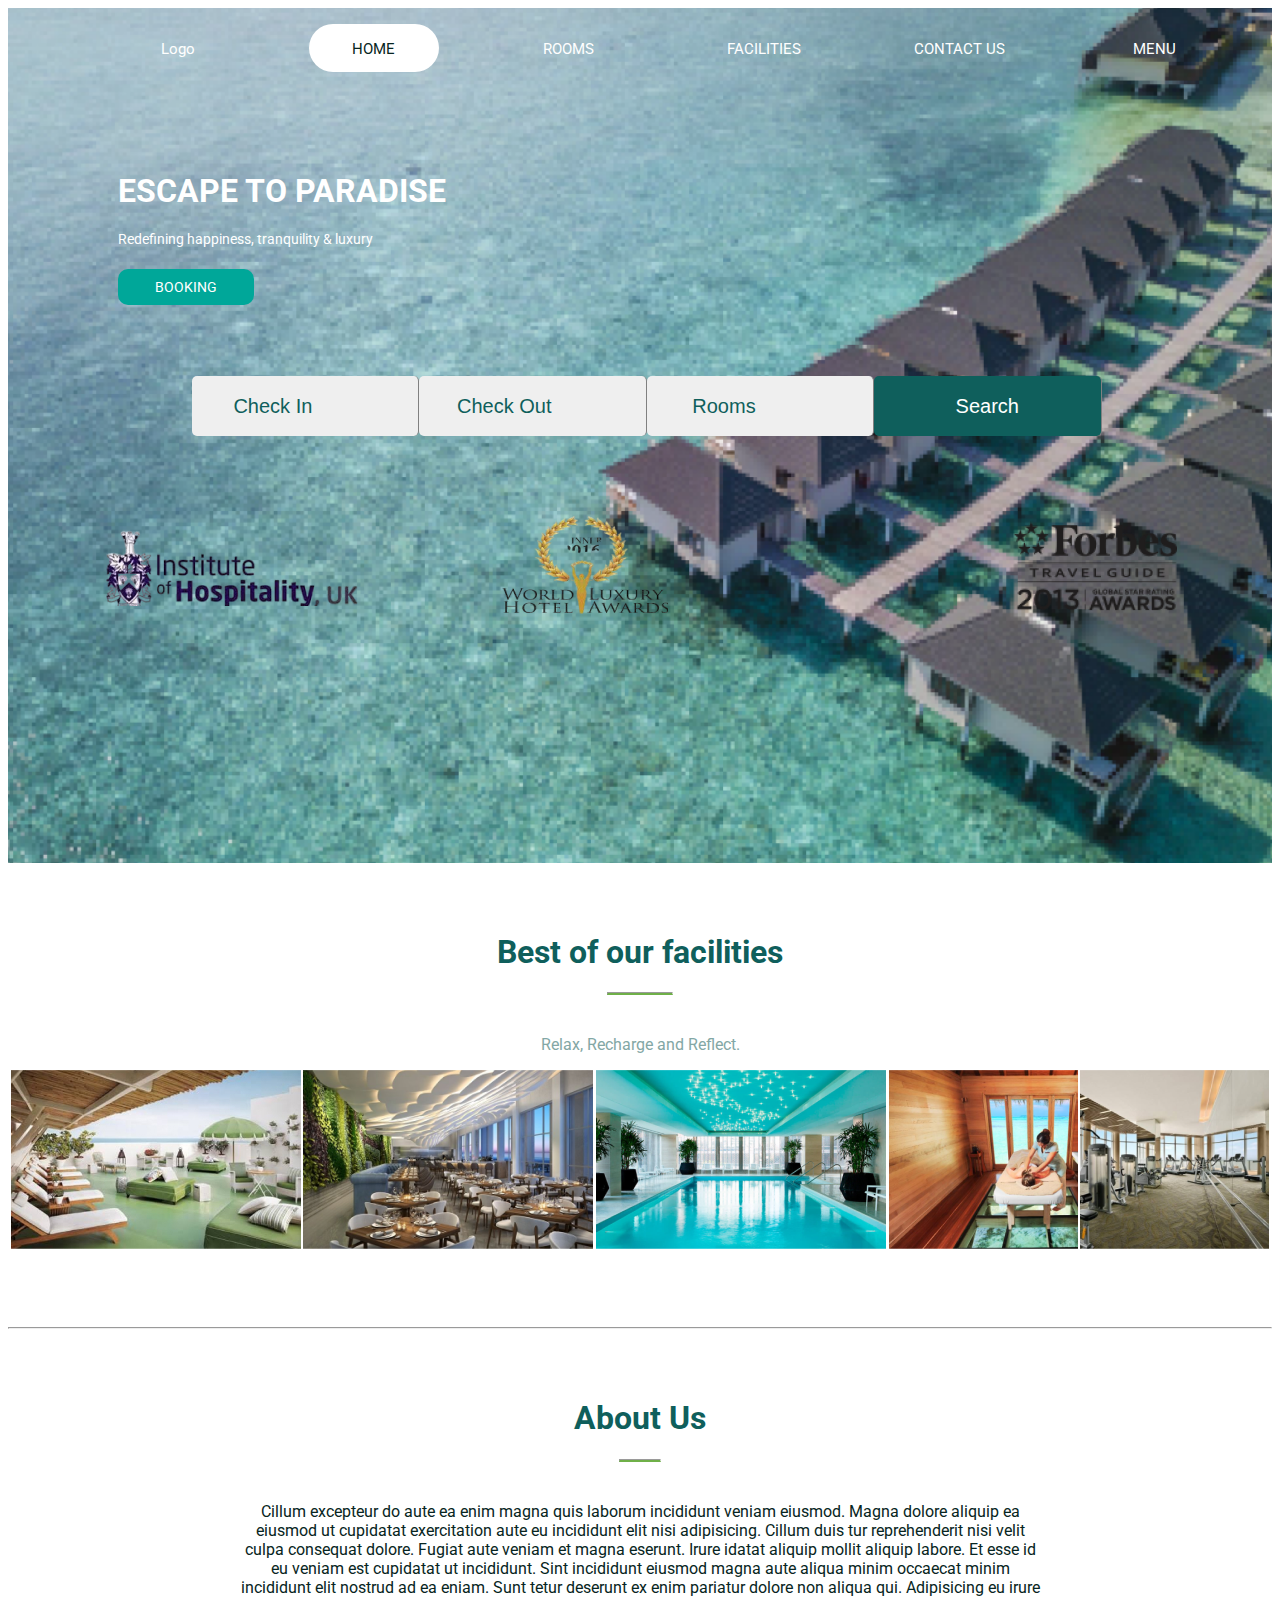
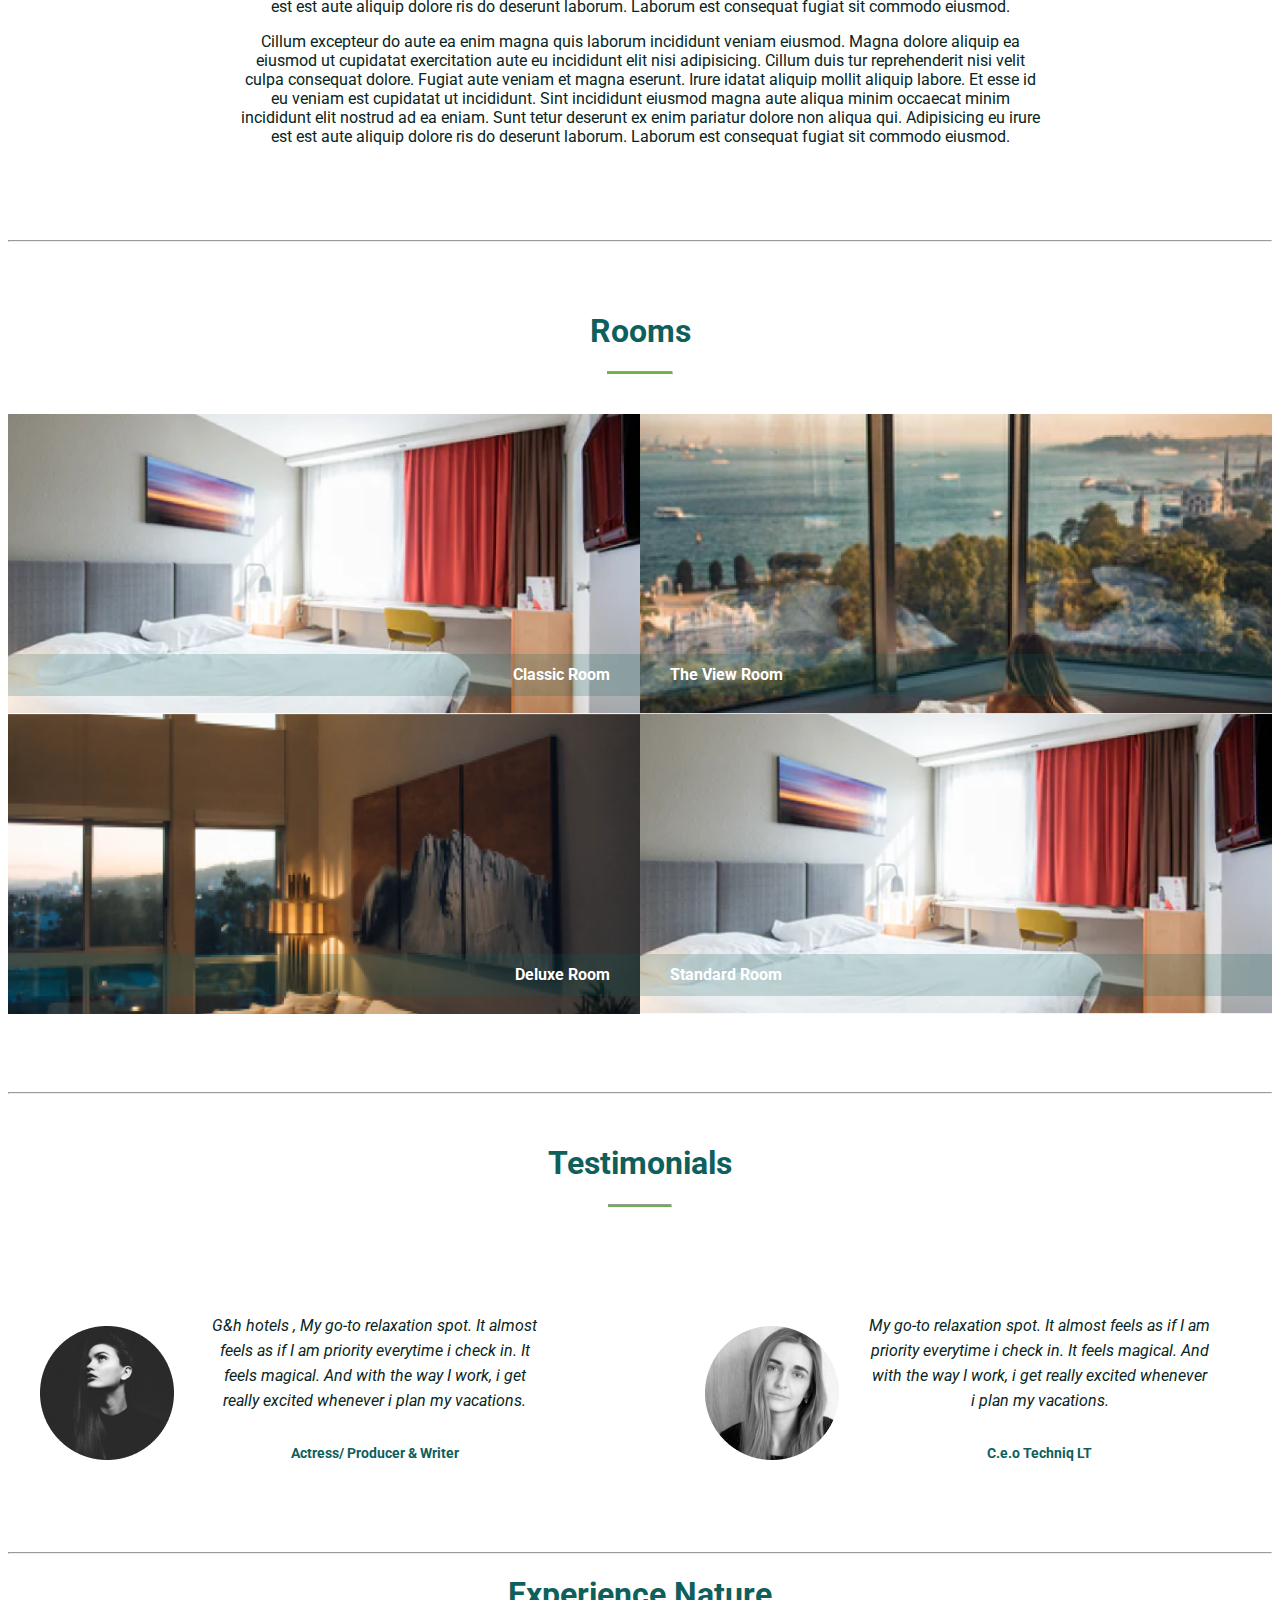
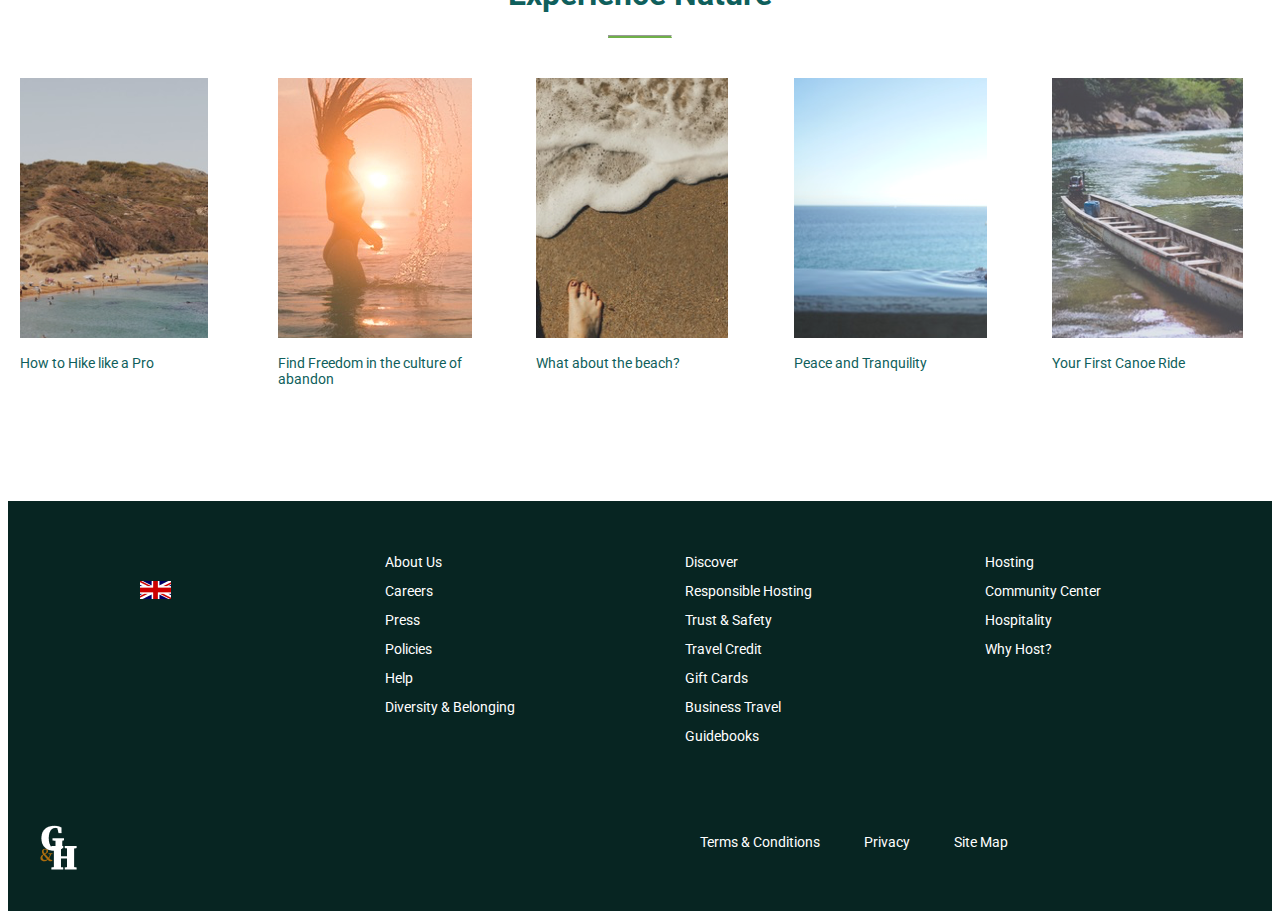
<file: G-H/homepage.html>
<!DOCTYPE html>
<html lang="en">
<head>
    <meta charset="UTF-8">
    <!-- Linked Icon FontAwesome -->
    <link rel="stylesheet" href="https://cdnjs.cloudflare.com/ajax/libs/font-awesome/5.13.0/css/all.min.css" integrity="sha256-h20CPZ0QyXlBuAw7A+KluUYx/3pK+c7lYEpqLTlxjYQ=" crossorigin="anonymous" />
    <!-- Linked Css -->
    <link rel="stylesheet" href="/style.css">
    <meta name="viewport" content="width=device-width, initial-scale=1.0">
    <title>G-H-HOTEL || Homepage</title>
</head>
<body>

    <!-- Header Section -->
    <header>
        <div class="all-content">
            <!-- Nav -->
            <nav>
                <ul>
                    <li><a href="#" class="nav-logo">Logo</a></li>
                    <li class="active"><a href="#" >HOME</a></li>
                    <li><a href="#" >ROOMS</a></li>
                    <li><a href="#" >FACILITIES</a></li>
                    <li><a href="#" >CONTACT US</a></li>
                    <li><a href="#" >MENU <i class="fa fa-bars"></i></a></li>
                </ul>
            </nav>
            <!-- Header Content -->
            <div class="header-info">
                <h1>ESCAPE TO PARADISE</h1>
                <p>Redefining happiness, tranquility &  luxury</p>
                <a href="#" class="btn">BOOKING</a>
            </div>
            <!-- Room Availabity Check -->
            <div class="room-check">
                <button class="check-in">Check In <i class="fa fa-calendar"></i></button>
                <button class="check-out">Check Out <i class="fa fa-calendar"></i></button>
                <button class="check-rooms">Rooms <i class="fa fa-angle-double-down"></i></button>
                <button href="#" class="book-button"><a href="#">Search</a></button>
            </div>
            <!-- Hotel Recognition -->
            <div class="hotel-recognition">
                <div class="hotel-recog-container">
                    <div class="hotel-img-1">
                        <img src="/Images/instHospitality.png" alt="Institution of Hospitality">
                    </div>
                    <div class="hotel-img-2">
                        <img src="/Images/worldLuxury.png" alt="World Luxury Image">
                    </div>
                    <div class="hotel-img-3">
                        <img src="/Images/forbes.png" alt="Forbes Logo">
                    </div>
                </div>
            </div>
        </div>
    </header>

    <!-- Main Section -->
    <main>
        <!-- Facilities Section -->
        <div class="facilities">
            <div class="facilities-header">
                <h1>Best of our facilities</h1>
                <hr>
                <p>Relax, Recharge and Reflect.</p>
            </div>
            <div class="facilities-img">
                <img src="/Images/hotelImg1.jpg" alt="Hotel Image Background 1">
                <img src="/Images/hotelImg2.png" alt=" Hotel Image Background 1">
                <img src="/Images/hotelImg3.png" alt=" Hotel Image Background 1">
                <img src="/Images/hotelImg4.png" alt=" Hotel Image Background 1">
                <img src="/Images/hotelImg5.png" alt=" Hotel Image Background 1">
            </div>
        </div>

        <hr>
        <!-- About Us -->
        <div class="about-us">
            <div class="about-us-info">
                <h1>About Us</h1>
                <hr>
                <p>Cillum excepteur do aute ea enim magna quis laborum incididunt veniam eiusmod. Magna dolore aliquip ea eiusmod ut cupidatat exercitation aute eu incididunt elit nisi adipisicing. Cillum duis tur reprehenderit nisi velit culpa consequat dolore. Fugiat aute veniam et magna eserunt. Irure idatat aliquip mollit aliquip labore. Et esse id eu veniam est cupidatat ut incididunt. Sint incididunt eiusmod magna aute aliqua minim occaecat minim incididunt elit nostrud ad ea eniam. Sunt tetur deserunt ex enim pariatur dolore non aliqua qui. Adipisicing eu irure est est aute aliquip dolore ris do deserunt laborum. Laborum est consequat fugiat sit commodo eiusmod. </p>
                <p>Cillum excepteur do aute ea enim magna quis laborum incididunt veniam eiusmod. Magna dolore aliquip ea eiusmod ut cupidatat exercitation aute eu incididunt elit nisi adipisicing. Cillum duis tur reprehenderit nisi velit culpa consequat dolore. Fugiat aute veniam et magna eserunt. Irure idatat aliquip mollit aliquip labore. Et esse id eu veniam est cupidatat ut incididunt. Sint incididunt eiusmod magna aute aliqua minim occaecat minim incididunt elit nostrud ad ea eniam. Sunt tetur deserunt ex enim pariatur dolore non aliqua qui. Adipisicing eu irure est est aute aliquip dolore ris do deserunt laborum. Laborum est consequat fugiat sit commodo eiusmod.</p>
            </div>
        </div>
        
        <hr>
        <!-- Rooms -->
        <div class="rooms ">
            <div class="room-header">
                <h1>Rooms</h1>
                <hr>
            </div>
            <div class="rooms-images">
                <div class="room-content1">
                    <div class="fade">
                        <h1>Classic Room</h1>
                    </div>
                </div>
                <div class="room-content2">
                    <div class="fade">
                        <h1>The View Room</h1>
                    </div>
                </div>
                <div class="room-content3">
                    <div class="fade">
                        <h1>Deluxe Room</h1>
                    </div>
                </div>
                <div class="room-content4">
                    <div class="fade">
                        <h1>Standard Room</h1>
                    </div>
                </div>
            </div>
        </div>

        <hr>
        <!-- Testimonials -->
        <div class="testimonial">
            <div class="testimonial-header">
                <h1>Testimonials</h1>
                <hr>
            </div>
            <div class="testimonial-content">
                <div class="testimonial-content-info">
                    <div class="testimonial-img">
                        <img src="/Images/testimonial-img1.png" alt="Testimonial Image">
                    </div>
                    <div class="testimonial-info">
                        <p>G&h hotels , My go-to relaxation spot. It almost feels as if I am priority everytime i check in. It feels magical. And with the way I work, i get really excited whenever i plan my vacations.</p>
                        <h6>Actress/ Producer & Writer</h6>
                    </div>
                </div>
                <div class="testimonial-content-info">
                    <div class="testimonial-img">
                        <img src="/Images/testimonial-img2.png" alt="Testimonial Image">
                    </div>
                    <div class="testimonial-info">
                        <p>My go-to relaxation spot. It almost feels as if I am priority everytime i check in. It feels magical. And with the way I work, i get really excited whenever i plan my vacations.</p>
                        <h6>C.e.o Techniq LT</h6>
                    </div>
                </div>
            </div>
        </div>

        <hr>
        <!-- Experience -->
        <div class="experience">
            <div class="experience-header">
                <h1>Experience Nature</h1>
                <hr>
            </div>
            <div class="experience-content">
                <div class="experience-content-info">
                    <img src="/Images/mask.png" alt="Experience Images ">
                    <p>How to Hike like a Pro</p>
                </div>
                <div class="experience-content-info">
                    <img src="/Images/hairFlash.png" alt="Experience Images ">
                    <p>Find Freedom in the culture of abandon</p>
                </div>
                <div class="experience-content-info">
                    <img src="/Images/leg.png" alt="Experience Images ">
                    <p>What about the beach?</p>
                </div>
                <div class="experience-content-info">
                    <img src="/Images/ocean.png" alt="Experience Images ">
                    <p>Peace and Tranquility</p>
                </div>
                <div class="experience-content-info">
                    <img src="/Images/boat.png" alt="Experience Images ">
                    <p>Your First Canoe Ride</p>
                </div>
            </div>
        </div>
    </main>
    <!-- Footer Section -->
    <footer>
        <!-- Footer Content -->
       <div class="footer-content">
            <!-- Footer Grid -->
        <div class="footer-grid">
            <div class="footer-flag">
                <img src="/Images/flag.png" alt="">
                <i class="fa fa-angle-down"></i>
            </div>
            <div class="footer-list">
                <ul>
                    <li><a href="#">About Us</a></li>
                    <li><a href="#">Careers</a></li>
                    <li><a href="#">Press</a></li>
                    <li><a href="#">Policies</a></li>
                    <li><a href="#">Help</a></li>
                    <li><a href="#">Diversity &amp; Belonging</a></li>
                </ul>
                <ul>
                    <li><a href="#">Discover</a></li>
                    <li><a href="#">Responsible Hosting</a></li>
                    <li><a href="#">Trust &amp; Safety</a></li>
                    <li><a href="#">Travel Credit</a></li>
                    <li><a href="#">Gift Cards</a></li>
                    <li><a href="#">Business Travel</a></li>
                    <li><a href="#">Guidebooks</a></li>
                </ul>
                <ul>
                    <li><a href="#">Hosting</a></li>
                    <li><a href="#">Community Center</a></li>
                    <li><a href="#">Hospitality</a></li>
                    <li><a href="#">Why Host?</a></li>
                </ul>
            </div>
        </div>
        <!-- Footer Bottom line with logo-->
        
        <div class="footer-nav">
            <img src="/Images/logo-footer.png" alt="G-H Logo">
            <ul>
                <li><a href="#">Terms &amp; Conditions</a></li>
                <li><a href="#">Privacy</a></li>
                <li><a href="#">Site Map</a></li>
                <li><a href="#"><i class="fa fa-facebook"></i> <i class="fa fa-twitter"></i> <i class="fa fa-instagram"></i></a></li>
            </ul>
        </div>
       </div>
    </footer>
</body>
</html>
</file>
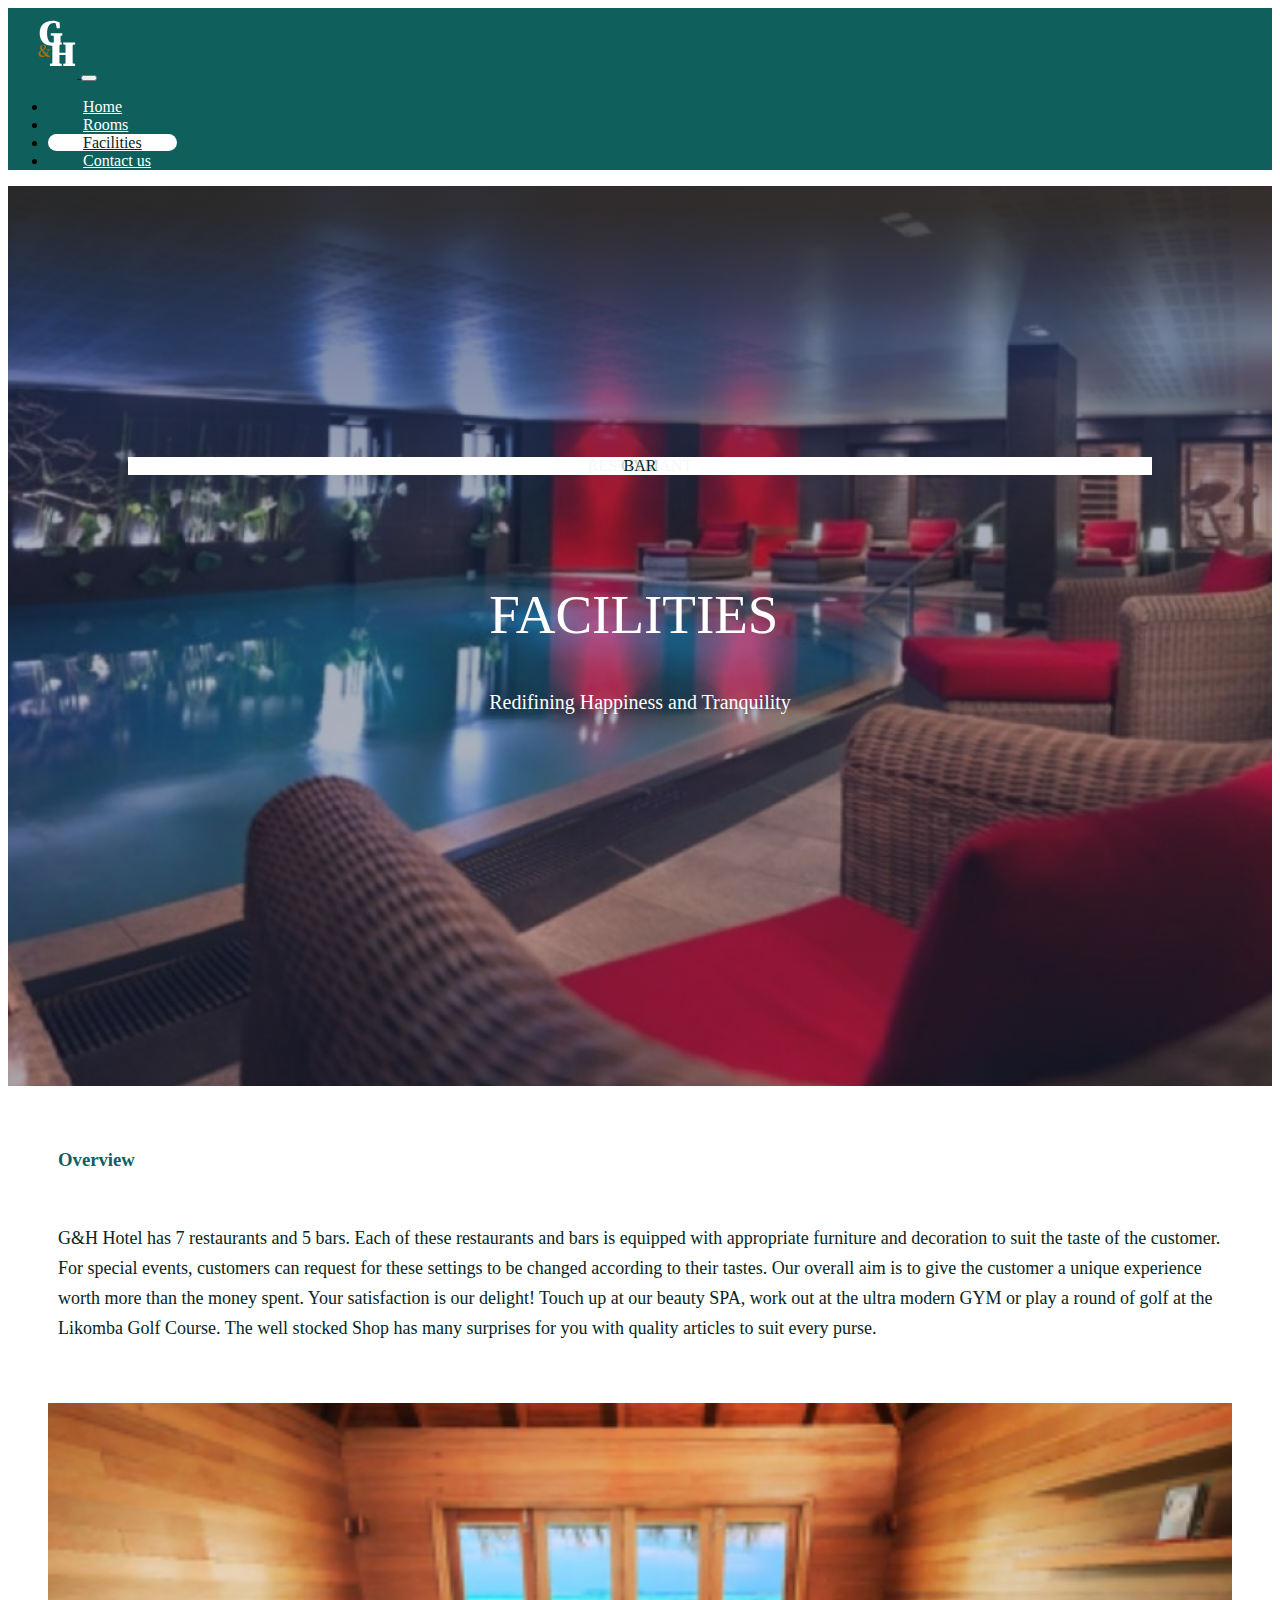
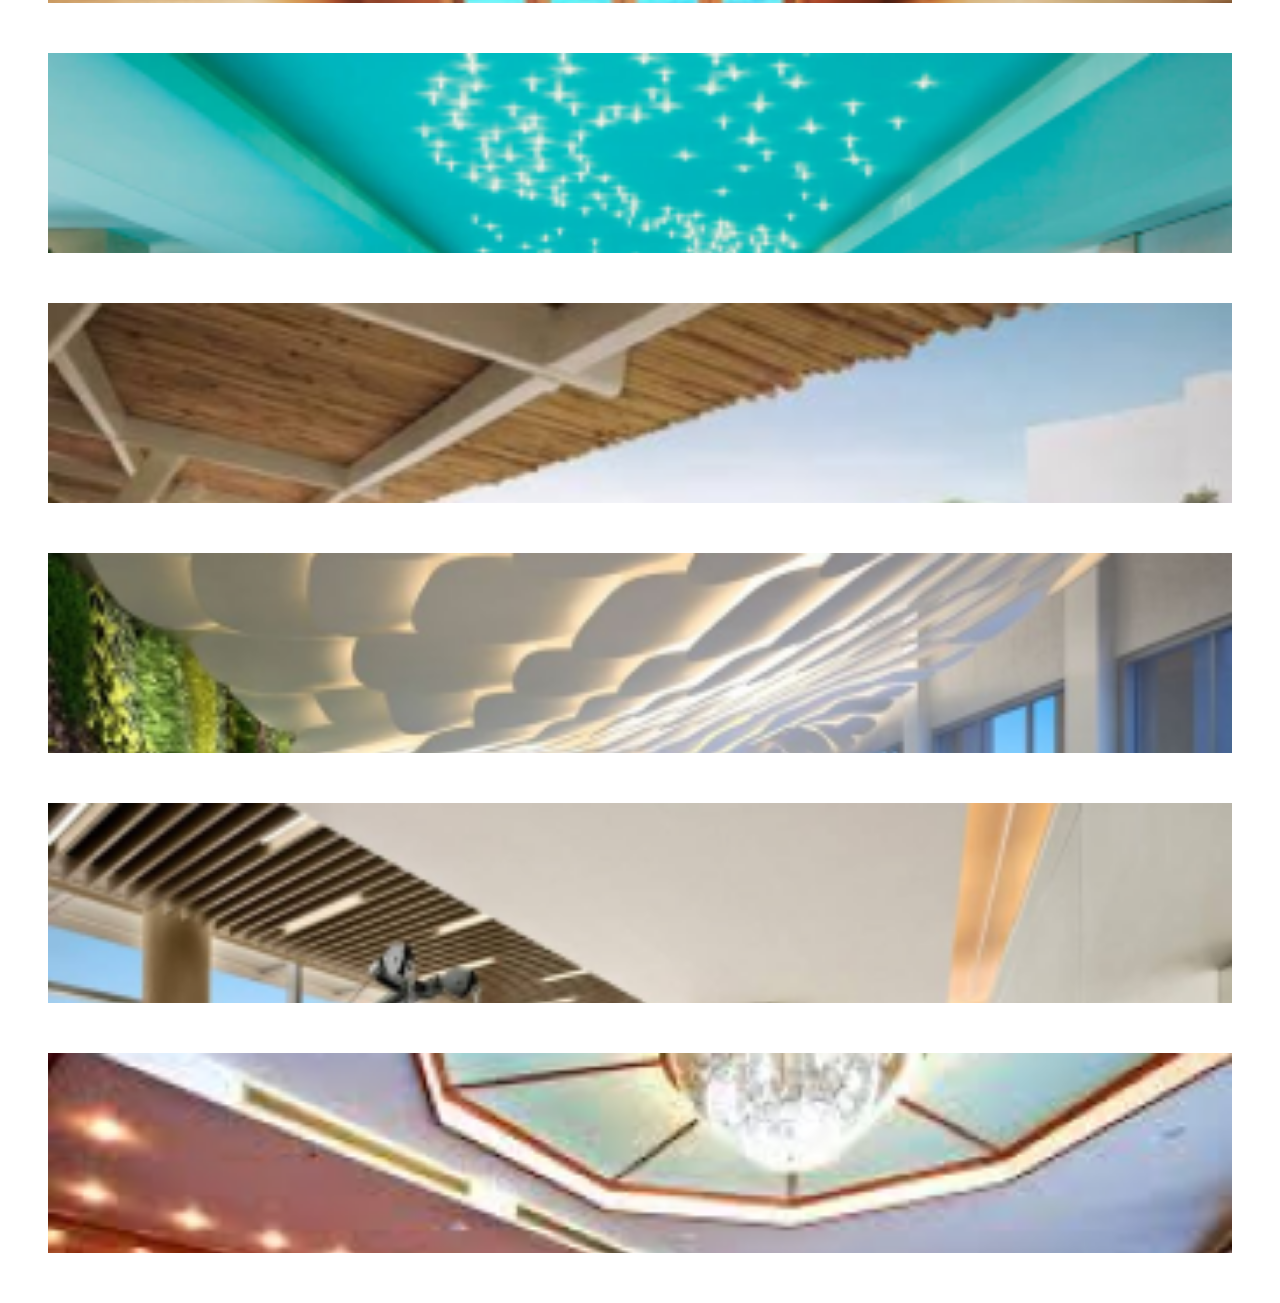
<file: page/nav.html>
<!doctype html>
<html lang="en">
  <head>
    <!-- Required meta tags -->
    <meta charset="utf-8">
    <meta name="viewport" content="width=device-width, initial-scale=1, shrink-to-fit=no">

    <!-- Bootstrap CSS -->
    <link href="https://fonts.googleapis.com/css2?family=Nunito&display=swap" rel="stylesheet">
    <link rel="stylesheet" href="../src/styles/nav.css"> 
    <link rel="stylesheet" href="https://stackpath.bootstrapcdn.com/bootstrap/4.5.0/css/bootstrap.min.css" integrity="sha384-9aIt2nRpC12Uk9gS9baDl411NQApFmC26EwAOH8WgZl5MYYxFfc+NcPb1dKGj7Sk" crossorigin="anonymous">

    <title>Hello, world!</title>
  </head>
  <body>
<header>
    <nav class="navbar navbar-expand-md facility-nav fixed-top">
        <a class="navbar-brand" href="#">
            <img src="../src/images/LOGO.svg">
        </a>
        <button class="navbar-toggler d-lg-none" type="button" data-toggle="collapse" data-target="#collapsibleNavId" aria-controls="collapsibleNavId"
            aria-expanded="false" aria-label="Toggle navigation"></button>
        <div class="collapse navbar-collapse" id="collapsibleNavId">
            <ul class="navbar-nav ml-auto mt-2 mt-lg-0">
                <li class="nav-item">
                    <a class="nav-link" href="#">Home </a>
                </li>
                <li class="nav-item">
                    <a class="nav-link" href="#">Rooms</a>
                </li>
                <li class="nav-item">
                    <a class="nav-link item-active" href="#">Facilities</a>
                </li>
                <li class="nav-item">
                    <a class="nav-link" href="#">Contact us</a>
                </li>
               
            </ul>
           
        </div>
    </nav>
</header>
<main>
    <div class="bg">
        <div class="filter"></div>
        <div class="main-text">
            <h2 class="text-center">FACILITIES</h2>
            <p class="text-center">Redifining Happiness and Tranquility</p>
        </div>
    </div>
    <div class="text-section container-fluid ">
        <h3 class="text-center">Overview</h3>
        <p>
            G&H Hotel has 7 restaurants and 5 bars. Each of these restaurants and bars is equipped with appropriate furniture and decoration to suit the taste of the customer. 
For special events, customers can request for these settings to be changed according to their tastes. Our overall aim is to give the customer a unique experience worth more than the money spent. Your satisfaction is our delight!
Touch up at our beauty SPA, work out at the ultra modern GYM or play a round of golf at the Likomba Golf Course. The well stocked Shop has many surprises for you with quality articles to suit every purse.


        </p>
    </div>
    <div class="container-fluid">
       <div class="card-columns">
           <div class="card first">
               <div class="card-body">
                   <p class="card-text">SPA</p>
               </div>
           </div>
           <div class="card second">
               <div class="card-body">
                   <p class="card-text">SWIMMING POOL</p>
               </div>
           </div>
           <div class="card third">
            <div class="card-body">
                <p class="card-text">LOUNGE</p>
            </div>
        </div>
       </div>
       <div class="card-columns">
           <div class="card fourth">
               <div class="card-body">
                   <p class="card-text">RESTAURANT</p>
               </div>
           </div>
           <div class="card fifth">
               <div class="card-body">
                   <p class="card-text">GYM</p>
               </div>
           </div>
           <div class="card sixth">
            <div class="card-body">
                <p class="card-text">BAR</p>
            </div>
        </div>
       </div>
    </div>
</main>
    <!-- Optional JavaScript -->
    <!-- jQuery first, then Popper.js, then Bootstrap JS -->
    <script src="https://code.jquery.com/jquery-3.5.1.slim.min.js" integrity="sha384-DfXdz2htPH0lsSSs5nCTpuj/zy4C+OGpamoFVy38MVBnE+IbbVYUew+OrCXaRkfj" crossorigin="anonymous"></script>
    <script src="https://cdn.jsdelivr.net/npm/popper.js@1.16.0/dist/umd/popper.min.js" integrity="sha384-Q6E9RHvbIyZFJoft+2mJbHaEWldlvI9IOYy5n3zV9zzTtmI3UksdQRVvoxMfooAo" crossorigin="anonymous"></script>
    <script src="https://stackpath.bootstrapcdn.com/bootstrap/4.5.0/js/bootstrap.min.js" integrity="sha384-OgVRvuATP1z7JjHLkuOU7Xw704+h835Lr+6QL9UvYjZE3Ipu6Tp75j7Bh/kR0JKI" crossorigin="anonymous"></script>
  </body>
</html>
</file>
<file: style.css>
@import url('https://fonts.googleapis.com/css2?family=Roboto&display=swap');
:root{
    --dark-green: #072522;
    --darker-green:  #0F5F5C;
    --white: #ffffff;
    --background-color: #f2f2f2;
    --button-color: #00A799;
    --background-shading: linear-gradient(180deg, rgba(40, 38, 38, 0.85) 2.61%, rgba(34, 43, 72, 0.72) 10.55%, rgba(28, 48, 105, 0.57) 16.97%, rgba(6, 21, 59, 0.34) 38.37%, rgba(6, 21, 59, 0.34) 42.54%, rgba(6, 21, 59, 0.34) 47.35%, rgba(6, 21, 59, 0.34) 52.57%);
    --opacity-green: rgba(15, 95, 92, 0.2);

}
body{
    font-family: 'Roboto', sans-serif;
}
a{
    text-decoration: none;
}
li{
    list-style-type: none;
}
/* Header Section */
header{
    background: url(/Images/headerBack.png) center center/cover;
    height: 95vh;
    margin-bottom: 30px;
    position: relative;
}
header::after{
    position: absolute;
    background: var(--background-shading);
    z-index: 1;
    margin-bottom: 30px;
    box-shadow: inset 120px 100px 250px #000000, inset -120px -100px 250px #000000 ;
}
header .all-content{
    position: absolute;
    z-index: 2;
    margin: auto; 
}
header .header-info{
    text-align: left;
    margin-left: 110px;
    margin-top: 100px;
    margin-bottom: 80px;
}
header .header-info p{
    font-size: 14px;
    margin-bottom: 30px;
}
header .header-info a{
    width: 162px;
    height: 42px;
    border-radius: 10px;
    padding: 10px 37px;
    background: var(--button-color);
    font-size: 14px;
}
header .header-info a:hover{
    background: var(--dark-green);
    color: var(--white);
}
/* Header Content */
.header-info{
    color: var(--white);
}
.header-info a{
    color: var(--white);
}
/* Nav  */
nav{
    width: 1277px;
}
nav ul{
    display: flex;
    justify-content: space-evenly;
}
nav ul li{
    width: 100px;
    height: 17.79px;
    padding: 15px;
    font-size: 15px;
    line-height: 20px;
    text-align: center;
}
nav ul li a{
    color: var(--white);
}
nav ul .active{
    background: var(--white);
    border-radius: 50px;
    color: var(--dark-green);
}
nav ul .active a{
    color: var(--dark-green);
}

/*  Room Availabity Check */
.room-check{
    display: grid;
    margin: auto;
    width: 910px;
    grid-template-columns: repeat(4, 1fr);
    padding-bottom: 80px
}
.room-check > button{
    border: none;
    border-right: 1px solid grey;
    padding: 10px;
    color: var(--darker-green);
    line-height: 40px;
    font-size: 20px;
    display: flex;
    flex-direction: row;
    justify-content: space-around;
    border-radius: 5px;
}
.room-check i{
    color: #000000;
}
.room-check .book-button{
    color: var(--white);
    background: var(--darker-green);
}
.room-check a{
    color: var(--white);

}
/* Hotel Recognition */
.hotel-recognition{
    
    margin: auto;
    width: 1100px;
}
.hotel-recognition::after{
    opacity: 0.3;
    position: absolute;
    z-index: 1;
}
.hotel-recognition .hotel-recog-container{
    position: absolute;
    z-index: 2;
    display: grid;
    grid-template-columns: repeat(3,4fr);
    align-items: center;
    justify-content: center;
    grid-gap: 70px;
}
/* Facilities && Rooms && Experience */
.facilities-header,
 .about-us,
 .room-header,
 .experience-header,
 .testimonial-header{
    text-align: center;
}

.facilities-header hr,
.room-header hr,
.about-us hr,
.experience-header hr,
.testimonial-header hr{
    width: 5%;
    border-bottom: 2px solid #6FB048;;
    color: #6FB048;
    margin-bottom: 40px;
}
.facilities-header h1, 
.about-us h1,
.room-header h1,
.experience-header h1,
.testimonial-header h1{
    color: var(--darker-green);
}
.facilities-header p{
    color: #83A7A5;
}
.facilities-img{
    display: flex;
    flex-direction: row nowrap;
    justify-content: space-evenly;
} 
.about-us{
    margin: auto;
    width: 800px;
}

.about-us p{
    color: var(--dark-green);
}
.rooms, 
.about-us,
.facilities{
    margin-top: 70px;
    padding-bottom: 70px;
}
.rooms .rooms-images{
    color: var(--white);
    display: grid;
    grid-template-columns: repeat(2,2fr);
}
.rooms .room-content1,
.rooms .room-content2,
.rooms .room-content3,
.rooms .room-content4{
        position: relative;
        height: 300px;
}
.rooms .fade{
    background: rgba(15, 95, 92, 0.2);
    position: absolute;
    top : 240px;
    width: 100%;
    font-size: 8px;        
}
.rooms .room-content1 h1,
.rooms .room-content3 h1{
    margin-right: 30px;
    height: 20px;
    text-align: right;
}
.rooms .room-content2 h1,
.rooms .room-content4 h1{
    text-align: left;
    margin-left: 30px;
    height: 20px;
}


.rooms .room-content1{
    background: url(/Images/classicRoom.png) center center/cover;
}
.rooms .room-content2{
    background: url(/Images/theViewRoom.png) center center/cover;
}
.rooms .room-content3{
    background: url(/Images/deluxeRoom.png) center center/cover;
}
.rooms .room-content4{
    background: url(/Images/classicRoom.png) center center/cover;
}

.experience{
    margin: auto;
    width: 1240px;
}
.experience .experience-content{
    display: grid;
    grid-template-columns: repeat(5, 1fr);
    grid-gap: 50px;
    margin-top: 30px;
    color: var(--darker-green);
    font-size: 14px;
}

/* Testimonials */
.testimonial{
    margin: auto;
    width: 1240px;
    margin-top: 50px;
}
.testimonial-content{
    display: grid;
    grid-template-columns: repeat(2, 2fr);
    grid-gap: 90px;
}
.testimonial .testimonial-content-info{
    display: flex;
    justify-content: space-evenly;
    align-items: center;
    padding: 20px;
}
.testimonial .testimonial-info{
    text-align: center;
    padding: 30px;
}
.testimonial .testimonial-info h6{
    color: var(--darker-green);
    font-size: 14px;
}
.testimonial .testimonial-info p{
    color: var(--dark-green);
    font-size: 16px;
    font-style: italic;
    line-height: 25px;
}
/* Footer */
footer{
    background: var(--dark-green);
    margin-top: 100px;
    padding: 30px;
}
footer .footer-content{
    margin: auto;
    width: 1200px;
}
footer a{
    text-decoration: none;
    color: var(--white);
    font-size: 14px;
}
footer .footer-grid{
    display: grid;
    grid-template-columns: repeat(2, 1fr);
    margin-bottom: 50px;
}
footer .footer-grid .footer-flag{
    margin-top: 50px;
    margin-left: 100px;
}
footer .footer-grid .footer-flag img{
    margin-right: 10px;
   
}
footer .footer-list{
    display: flex;
    justify-content: space-around;
    flex-direction: row nowrap;
}
footer .footer-list > ul{
    margin-right: 100px;
}

footer .footer-list li{
    width: 150px;
    padding: 5px;
    
}
footer .footer-nav{
    display: grid;
    grid-template-columns: repeat(2,1fr);
}
.footer-nav ul{
    align-items: center;
    justify-content: center;
}
footer .footer-nav li{
    display: inline;
    padding: 20px;
    
}
</file>
<file: src/styles/nav.css>
.facility-nav{
    background: #0F5F5C;
}
.nav-item{
    padding-right: 30px;
}
.nav-item .nav-link{
    color: #ffffff;
    padding-left: 35px !important;
    padding-right: 35px !important;
}
.nav-item .nav-link.item-active{
    background: #ffffff;
    color: #072522;
   border-radius: 50px;
}
.navbar-brand{
    padding-left: 30px;
}
.bg {
    /* The image used */
    background-image: url("../images/Hero\ img.png");
  
    /* Full height */
    height: 100%;
  position: relative;
    /* Center and scale the image nicely */
    background-position: center;
    background-repeat: no-repeat;
    background-size: cover;
    height: 100vh;
    width: 100%;
  }
  .filter{
    background: linear-gradient(180deg, rgba(40, 38, 38, 0.85) 2.61%, rgba(34, 43, 72, 0.72) 10.55%, rgba(28, 48, 105, 0.57) 16.97%, rgba(6, 21, 59, 0.34) 38.37%, rgba(6, 21, 59, 0.34) 42.54%, rgba(6, 21, 59, 0.34) 47.35%, rgba(6, 21, 59, 0.34) 52.57%);
    position: absolute;
    height: 100%;
    width: 100%;
  }
  .main-text{
      color: #ffffff;
      position: absolute;
      top: 50%;
      left: 50%;
      transform: translate(-50%, -50%);
  }
  .main-text h2{
      font-size: 55px;
      font-weight: normal;
  }
  .main-text p{
      font-size: 20px;
  }
  
 .text-section{
     margin-top: 60px;
     padding-left: 50px !important;
     padding-right: 50px !important;
     margin-bottom: 60px;
 }
 .text-section h3{
    font-style: normal;
    font-weight: 30px;
    line-height: 28px;
    color: #0F5F5C;
        
 }
 .card-columns{
     padding-left: 40px !important;
     padding-right: 40px !important;
     border: none !important;
 }
 .text-section p{
     padding-top: 30px;
    font-style: normal;
    font-weight: normal;
    font-size: 18px;
    line-height: 30px;
    color: #072522;
        
 }
 .card{
     border-radius: 0px !important;
     padding-bottom: 100px !important;
     margin-bottom: 50px !important;
     box-shadow: none !important;
     border: none !important;
     padding-top: 100px !important;
 }
 .first{
     background: url(../images/massage.png);
     background-repeat: no-repeat;
     background-size: cover;
 }
 .second{
     background: url(../images/swim.png);
     background-repeat: no-repeat;
     background-size: cover;
 }
 .third{
     background: url(../images/lounge.png);
     background-repeat: no-repeat;
     background-size: cover;
 }
 .fourth{
     background: url(../images/restaurant.png);
     background-repeat: no-repeat;
     background-size: cover;
 }
 .fifth{
     background: url(../images/gym.png);
     background-repeat: no-repeat;
     background-size: cover;
 }
 .sixth{
     background: url(../images/bar.png);
     background-repeat: no-repeat;
     background-size: cover;
 }
 .card-text{
    background: #ffffffcc;
    color: #072522;
    text-align: center;
    position: absolute;
    top: 50%;
    left: 50%;
    transform: translate(-50%, -50%);
    width: 80%;
 }
</file>
